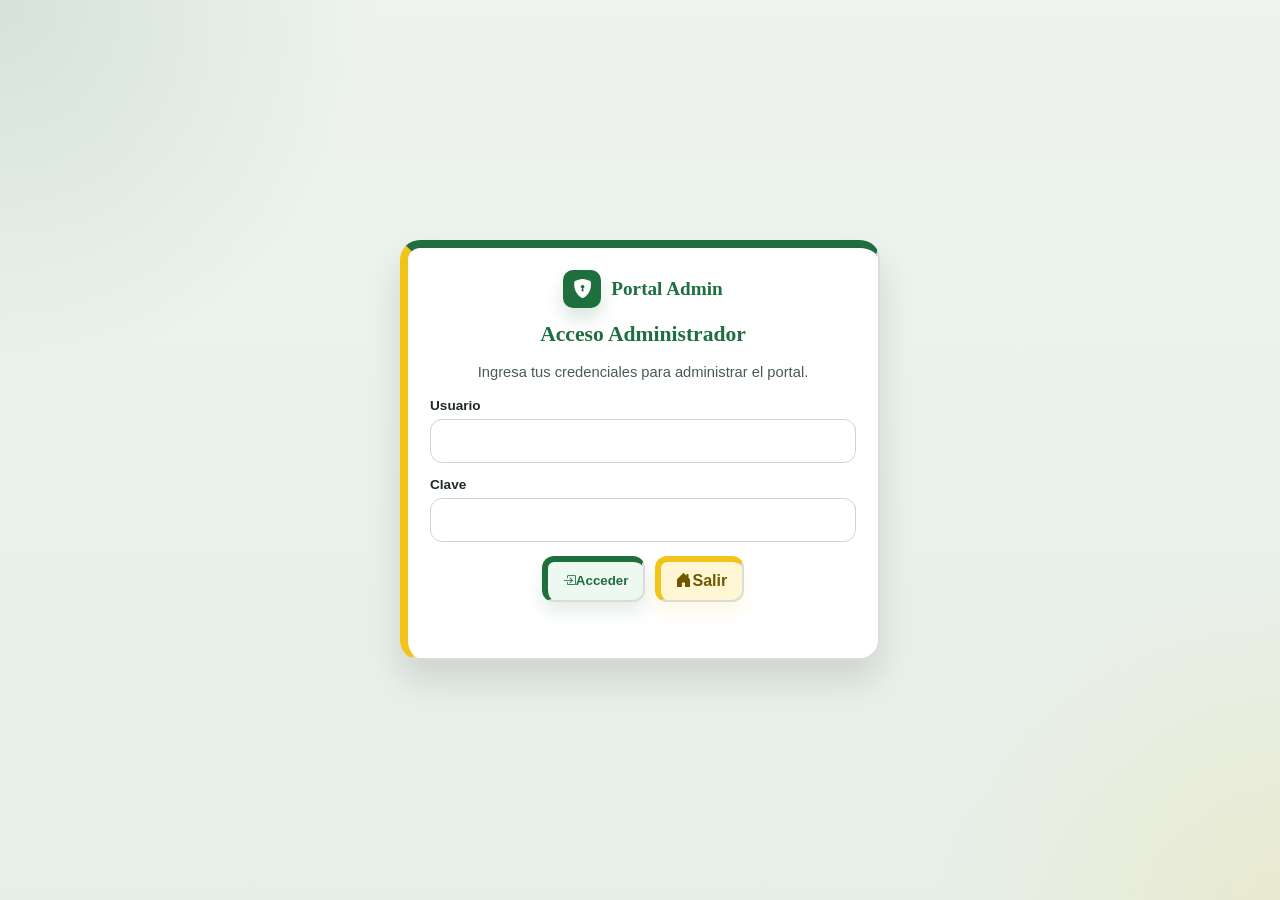
<file: login.html>
<!doctype html>
<html lang="es">
<head>
  <meta charset="utf-8">
  <meta name="viewport" content="width=device-width, initial-scale=1">
  <title>Login Admin | Portal Tulcán</title>
  <link rel="stylesheet" href="https://cdn.jsdelivr.net/npm/bootstrap-icons@1.11.3/font/bootstrap-icons.min.css">
  <style>
    :root {
      --green: #1f6f3e;
      --yellow: #f2c318;
      --red: #c62828;
      --display-font: "Georgia", "Times New Roman", serif;
      --body-font: "Poppins", "Segoe UI", sans-serif;
      --ink: #1f2b24;
      --line: #d9ddd9;
    }
    * { box-sizing: border-box; }
    body {
      margin: 0;
      min-height: 100vh;
      display: grid;
      place-items: center;
      font-family: var(--body-font);
      color: var(--ink);
      background:
        radial-gradient(circle at top left, rgba(31,111,62,.12), transparent 24%),
        radial-gradient(circle at bottom right, rgba(242,195,24,.12), transparent 22%),
        linear-gradient(180deg, #eef3ef 0%, #e7efe9 100%);
    }
    .card {
      width: min(480px, 92vw);
      background: rgba(255,255,255,.96);
      border: 2px solid var(--line);
      border-left: 8px solid var(--yellow);
      border-top: 8px solid var(--green);
      border-radius: 20px;
      padding: 22px;
      box-shadow: 0 20px 36px rgba(0,0,0,.12);
      display: grid;
      gap: 14px;
      text-align: center;
      backdrop-filter: blur(10px);
    }
    .brand {
      display: inline-flex;
      align-items: center;
      gap: 10px;
      justify-content: center;
      font-weight: 900;
      color: var(--green);
      font-size: 1.2rem;
      font-family: var(--display-font);
    }
    .brand i { background: var(--green); color: #fff; width: 38px; height: 38px; border-radius: 10px; display: grid; place-items: center; box-shadow: 0 10px 18px rgba(31,111,62,.18); }
    h1 { margin: 0; font-size: 1.35rem; font-family: var(--display-font); font-weight: 700; color: var(--green); }
    p { margin: 0; color: #4b5a52; font-size: .92rem; line-height: 1.55; }
    .field { text-align: left; display: grid; gap: 6px; }
    label { font-size: .85rem; font-weight: 700; }
    input {
      width: 100%;
      padding: 12px 13px;
      border: 1px solid #cbd5cf;
      border-radius: 12px;
      font: inherit;
      outline: none;
      transition: border-color .18s ease, box-shadow .18s ease, transform .18s ease;
    }
    input:focus {
      border-color: #6da082;
      box-shadow: 0 0 0 4px rgba(31,111,62,.14);
      transform: translateY(-1px);
    }
    input:focus-visible,
    .btn:focus-visible {
      outline: 3px solid rgba(31,111,62,.2);
      outline-offset: 3px;
    }
    .btns { display: flex; gap: 10px; justify-content: center; }
    .btn {
      border: 2px solid var(--line);
      border-radius: 12px;
      padding: 10px 15px;
      font-weight: 800;
      cursor: pointer;
      background: #fff;
      text-decoration: none;
      transition: transform .18s ease, box-shadow .18s ease;
    }
    .btn:hover { transform: translateY(-1px); }
    .btn-primary {
      background: #ecf8f0;
      border-left: 6px solid var(--green);
      border-top: 6px solid var(--green);
      color: var(--green);
      box-shadow: 0 10px 18px rgba(31,111,62,.12);
    }
    .btn-cancel {
      background: #fff7d4;
      border-left: 6px solid var(--yellow);
      border-top: 6px solid var(--yellow);
      color: #6f5600;
      box-shadow: 0 10px 18px rgba(242,195,24,.12);
    }
    .status { min-height: 20px; font-size: .85rem; color: var(--red); }
    @media (max-width: 520px) {
      .card { padding: 18px; border-radius: 18px; }
      .btns { flex-direction: column; }
      .btn { width: 100%; justify-content: center; }
    }
  </style>
</head>
<body>
  <form class="card" id="loginForm">
    <div class="brand"><i class="bi bi-shield-lock-fill"></i>Portal Admin</div>
    <h1>Acceso Administrador</h1>
    <p>Ingresa tus credenciales para administrar el portal.</p>
    <div class="field">
      <label>Usuario</label>
      <input id="user" type="text" autocomplete="username" required>
    </div>
    <div class="field">
      <label>Clave</label>
      <input id="pass" type="password" autocomplete="current-password" required>
    </div>
    <div class="btns">
      <button class="btn btn-primary" type="submit"><i class="bi bi-box-arrow-in-right"></i>Acceder</button>
      <a class="btn btn-cancel" href="/index.html"><i class="bi bi-house-door-fill"></i>Salir</a>
    </div>
    <div class="status" id="status"></div>
  </form>
  <script>
    const form = document.getElementById("loginForm");
    const statusEl = document.getElementById("status");
    form.addEventListener("submit", async (e) => {
      e.preventDefault();
      statusEl.textContent = "";
      const user = document.getElementById("user").value.trim();
      const pass = document.getElementById("pass").value.trim();
      try {
        const res = await fetch("/api/login", {
          method: "POST",
          headers: { "Content-Type": "application/json" },
          body: JSON.stringify({ user, pass })
        });
        const data = await res.json();
        if (data.ok) {
          location.href = "/admin.html";
        } else {
          statusEl.textContent = data.error || "Credenciales incorrectas.";
        }
      } catch (err) {
        statusEl.textContent = "No se pudo conectar con el servidor.";
      }
    });
  </script>
</body>
</html>
</file>
